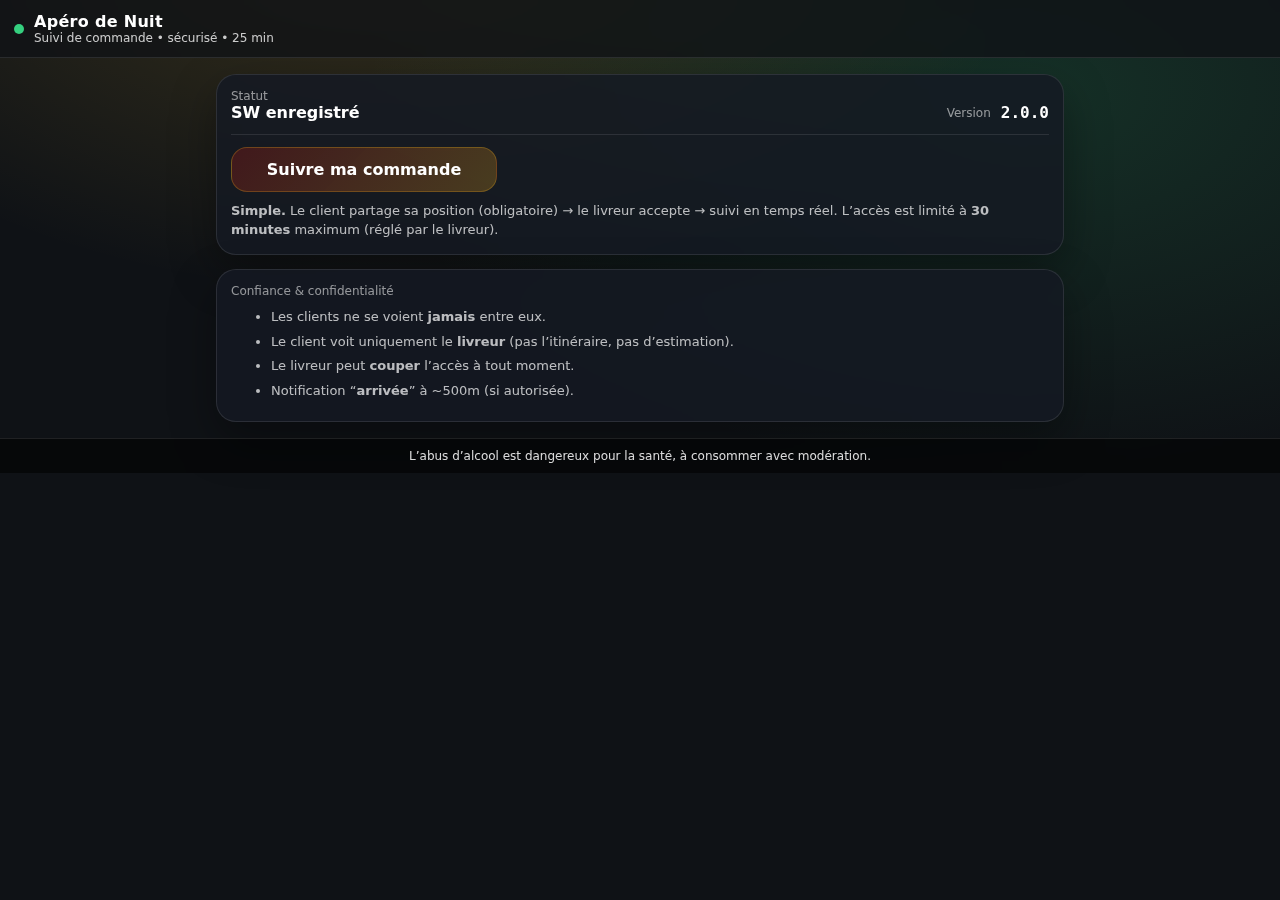
<file: index.html>
<!doctype html>
<html lang="fr">
<head>
  <meta charset="utf-8" />
  <meta name="viewport" content="width=device-width, initial-scale=1, viewport-fit=cover" />
  <meta name="theme-color" content="#0f1216" />
  <title>Apéro de Nuit • Suivi</title>

  <link rel="manifest" href="./manifest.webmanifest" />
  <link rel="icon" href="./icons/icon-192.svg" />
  <link rel="apple-touch-icon" href="./icons/icon-192.svg" />
  <link rel="stylesheet" href="./styles.css" />
</head>
<body>
  <header class="topbar">
    <div class="brand">
      <div class="dot" aria-hidden="true"></div>
      <div class="title">
        <div class="h1">Apéro de Nuit</div>
        <div class="h2">Suivi de commande • sécurisé • 25 min</div>
      </div>
    </div>
    <button id="btnInstall" class="btn ghost" hidden>Installer</button>
  </header>

  <main class="container">
    <section class="card">
      <div class="row">
        <div>
          <div class="label">Statut</div>
          <div id="status" class="value">Chargement…</div>
        </div>
        <div class="right">
          <div class="label">Version</div>
          <div class="value mono">2.0.0</div>
        </div>
      </div>

      <div class="sep"></div>

            <div class="grid">
        <a class="btn primary" href="./client.html">Suivre ma commande</a>
      </div>

      <p class="hint">
        <b>Simple.</b> Le client partage sa position (obligatoire) → le livreur accepte → suivi en temps réel.
        L’accès est limité à <b>30 minutes</b> maximum (réglé par le livreur).
      </p>
    </section>

    <section class="card">
      <div class="label">Confiance & confidentialité</div>
      <ul class="list">
        <li>Les clients ne se voient <b>jamais</b> entre eux.</li>
        <li>Le client voit uniquement le <b>livreur</b> (pas l’itinéraire, pas d’estimation).</li>
        <li>Le livreur peut <b>couper</b> l’accès à tout moment.</li>
        <li>Notification “<b>arrivée</b>” à ~500m (si autorisée).</li>
      </ul>
    </section>
  </main>

  <footer class="legal">
    L’abus d’alcool est dangereux pour la santé, à consommer avec modération.
  </footer>

  <script src="./app.js"></script>
</body>
</html>
</file>
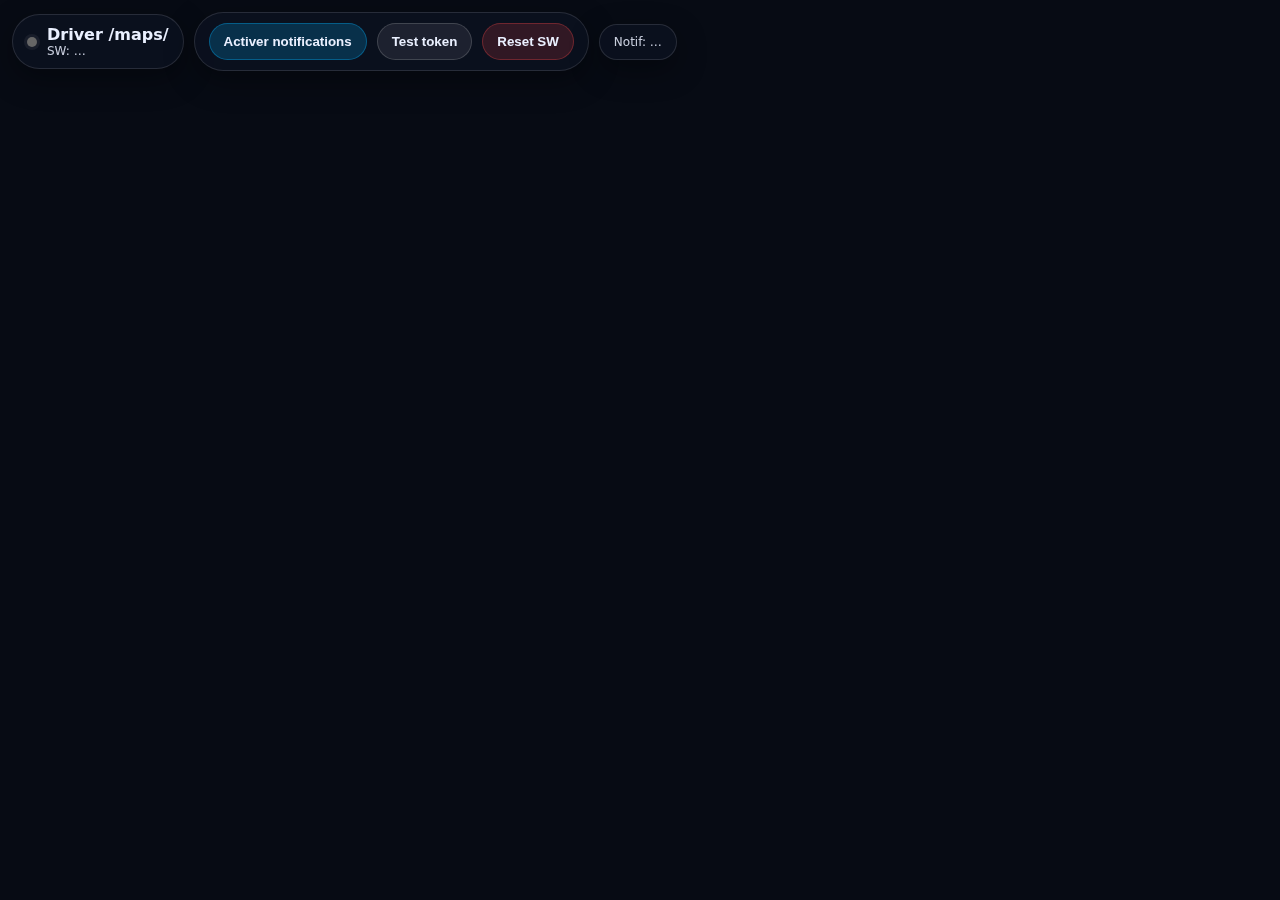
<file: driver.html>
<!doctype html>
<html lang="fr">
<head>
  <meta charset="utf-8" />
  <meta name="viewport" content="width=device-width,initial-scale=1,viewport-fit=cover" />
  <meta name="theme-color" content="#0b1220" />
  <title>Suivi Livreur</title>

  <!-- (Optionnel) Leaflet si tu l’utilises déjà dans driver.js -->
  <link rel="stylesheet" href="https://unpkg.com/leaflet@1.9.4/dist/leaflet.css" />
  <style>
    html, body { height: 100%; margin: 0; background:#070b14; color:#eaf0ff; font-family: system-ui, -apple-system, Segoe UI, Roboto, Arial; }
    #map { height: 100%; width: 100%; }
    .hud {
      position: fixed; left: 12px; right: 12px; top: 12px; z-index: 9999;
      display: flex; gap: 10px; flex-wrap: wrap; align-items: center;
    }
    .pill {
      backdrop-filter: blur(10px);
      background: rgba(13, 18, 33, .72);
      border: 1px solid rgba(255,255,255,.12);
      box-shadow: 0 10px 30px rgba(0,0,0,.35);
      border-radius: 999px;
      padding: 10px 14px;
      display:flex; align-items:center; gap:10px;
    }
    .btn {
      cursor:pointer; user-select:none;
      border-radius: 999px;
      border: 1px solid rgba(255,255,255,.16);
      background: rgba(255,255,255,.08);
      color:#eaf0ff;
      padding: 10px 14px;
      font-weight: 700;
    }
    .btn:active { transform: scale(.98); }
    .btn.primary { background: rgba(0, 180, 255, .20); border-color: rgba(0,180,255,.35); }
    .btn.danger  { background: rgba(255, 72, 72, .16); border-color: rgba(255,72,72,.30); }
    .muted { opacity:.85; font-size: 12px; }
    .dot { width:10px; height:10px; border-radius:50%; background:#666; box-shadow: 0 0 0 3px rgba(255,255,255,.06); }
    .dot.ok { background:#33d17a; }
    .dot.warn { background:#ffb020; }
    .dot.bad { background:#ff4b4b; }
  </style>
</head>

<body>
  <div id="map"></div>

  <div class="hud">
    <div class="pill">
      <div id="swDot" class="dot"></div>
      <div>
        <div style="font-weight:800;">Driver /maps/</div>
        <div id="swInfo" class="muted">SW: …</div>
      </div>
    </div>

    <div class="pill">
      <button id="btnNotif" class="btn primary">Activer notifications</button>
      <button id="btnTest" class="btn">Test token</button>
      <button id="btnReset" class="btn danger">Reset SW</button>
    </div>

    <div class="pill">
      <div class="muted" id="notifState">Notif: …</div>
    </div>
  </div>

  <script src="./config.js"></script>

  <!-- Leaflet (si tu utilises déjà la carte) -->
  <script src="https://unpkg.com/leaflet@1.9.4/dist/leaflet.js"></script>

  <script src="./driver.js?v=20260106"></script>
</body>
</html>
</file>
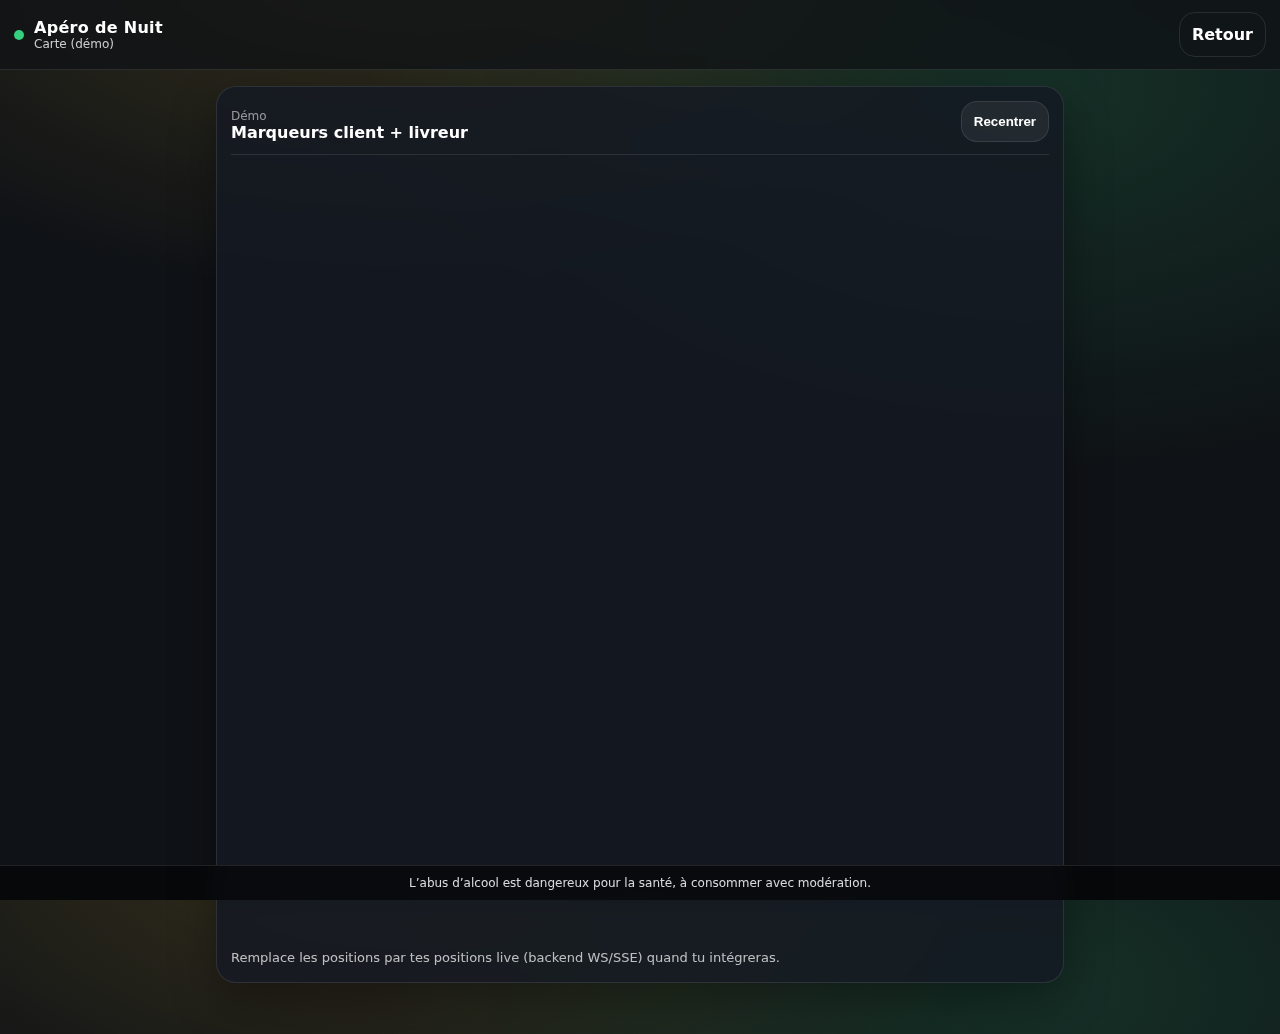
<file: map.html>
<!doctype html>
<html lang="fr">
<head>
  <meta charset="utf-8" />
  <meta name="viewport" content="width=device-width, initial-scale=1, viewport-fit=cover" />
  <meta name="theme-color" content="#0f1216" />
  <title>Carte</title>
  <link rel="stylesheet" href="./styles.css" />
  <link rel="stylesheet" href="https://unpkg.com/leaflet@1.9.4/dist/leaflet.css">
  <style>
    #map{height: calc(100vh - 64px - 64px); width: 100%; border-radius: 18px; overflow:hidden;}
  </style>
</head>
<body>
  <header class="topbar">
    <div class="brand">
      <div class="dot" aria-hidden="true"></div>
      <div class="title">
        <div class="h1">Apéro de Nuit</div>
        <div class="h2">Carte (démo)</div>
      </div>
    </div>
    <a class="btn ghost" href="./index.html">Retour</a>
  </header>

  <main class="container">
    <section class="card">
      <div class="row">
        <div>
          <div class="label">Démo</div>
          <div class="value">Marqueurs client + livreur</div>
        </div>
        <div class="right">
          <button id="btnCenter" class="btn">Recentrer</button>
        </div>
      </div>
      <div class="sep"></div>
      <div id="map"></div>
      <p class="hint">Remplace les positions par tes positions live (backend WS/SSE) quand tu intégreras.</p>
    </section>
  </main>

  <footer class="legal">
    L’abus d’alcool est dangereux pour la santé, à consommer avec modération.
  </footer>

  <script src="https://unpkg.com/leaflet@1.9.4/dist/leaflet.js"></script>
  <script>
    const map = L.map('map', { zoomControl: true }).setView([42.6887, 2.8948], 13);
    L.tileLayer('https://{s}.tile.openstreetmap.org/{z}/{x}/{y}.png', { maxZoom: 19, attribution: '&copy; OpenStreetMap' }).addTo(map);

    // Demo positions (Perpignan)
    let driver = [42.6887, 2.8948];
    let client = [42.6995, 2.9050];

    const driverMarker = L.circleMarker(driver, { radius: 9 }).addTo(map).bindPopup("Livreur");
    const clientMarker = L.circleMarker(client, { radius: 9 }).addTo(map).bindPopup("Client");

    const link = L.polyline([driver, client], { weight: 6, opacity: 0.35 }).addTo(map);

    function center(){
      const b = L.latLngBounds([driver, client]);
      map.fitBounds(b.pad(0.25));
    }
    document.getElementById('btnCenter').addEventListener('click', center);
    center();

    // Simule mouvement livreur
    setInterval(() => {
      driver = [driver[0] + (Math.random()-0.5)*0.0012, driver[1] + (Math.random()-0.5)*0.0012];
      driverMarker.setLatLng(driver);
      link.setLatLngs([driver, client]);
    }, 2500);
  </script>
</body>
</html>
</file>
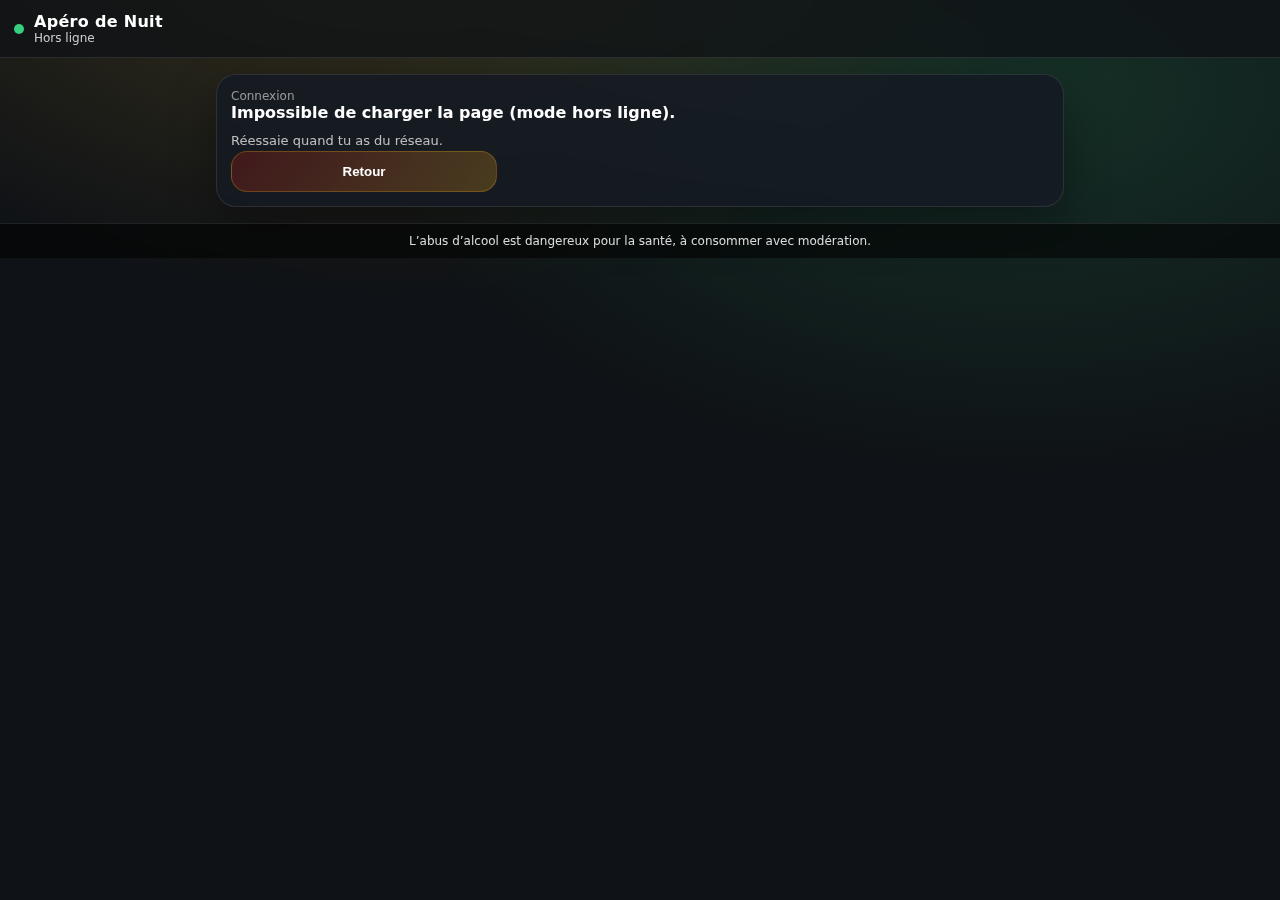
<file: offline.html>
<!doctype html>
<html lang="fr">
<head>
  <meta charset="utf-8" />
  <meta name="viewport" content="width=device-width, initial-scale=1, viewport-fit=cover" />
  <meta name="theme-color" content="#0f1216" />
  <title>Hors ligne</title>
  <link rel="stylesheet" href="./styles.css" />
</head>
<body>
  <header class="topbar">
    <div class="brand">
      <div class="dot" aria-hidden="true"></div>
      <div class="title">
        <div class="h1">Apéro de Nuit</div>
        <div class="h2">Hors ligne</div>
      </div>
    </div>
  </header>

  <main class="container">
    <section class="card">
      <div class="label">Connexion</div>
      <div class="value">Impossible de charger la page (mode hors ligne).</div>
      <p class="hint">Réessaie quand tu as du réseau.</p>
      <div class="grid">
        <button class="btn primary" onclick="location.href='./index.html'">Retour</button>
      </div>
    </section>
  </main>

  <footer class="legal">
    L’abus d’alcool est dangereux pour la santé, à consommer avec modération.
  </footer>
</body>
</html>
</file>
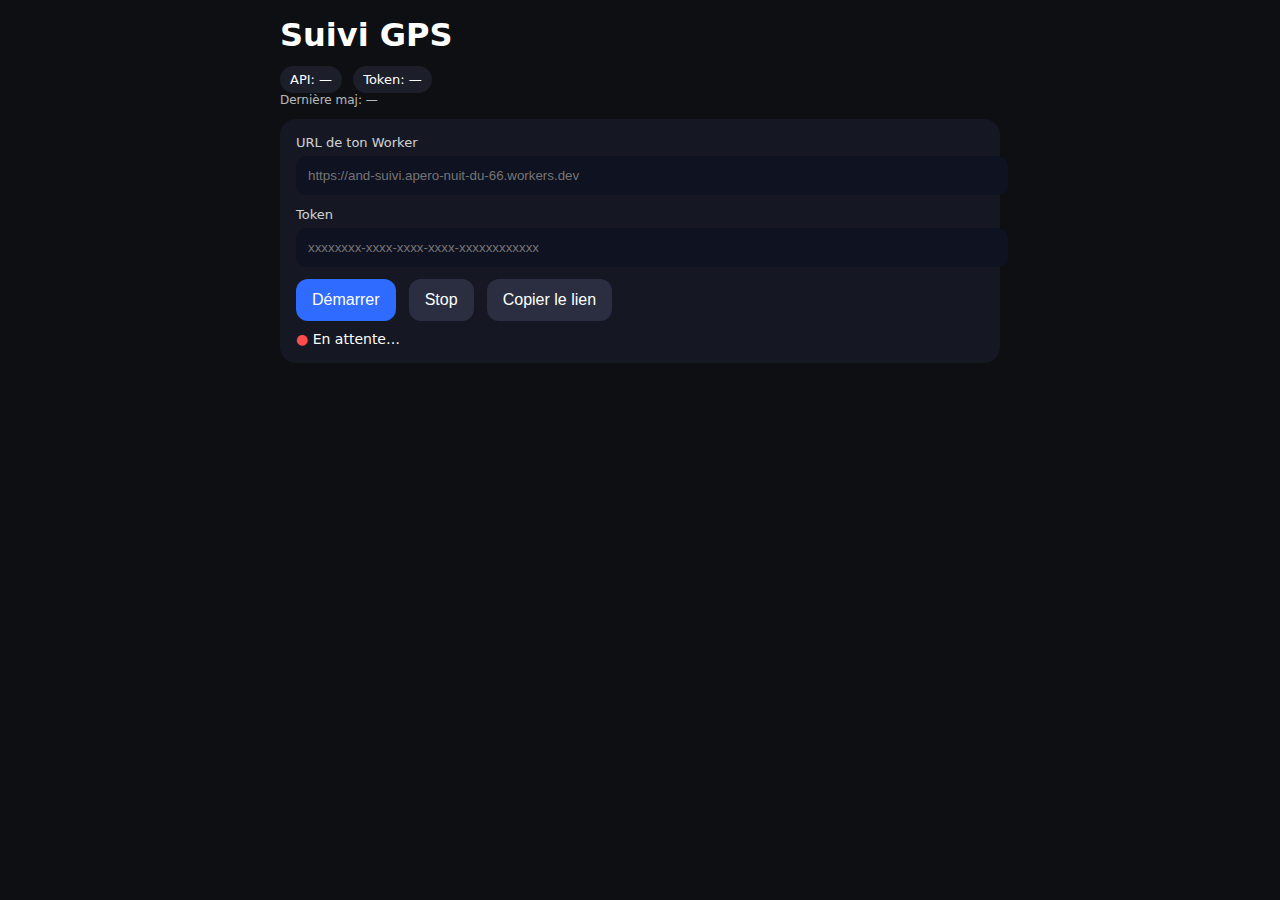
<file: track.html>
<!DOCTYPE html>
<html lang="fr">
<head>
<meta charset="UTF-8">
<meta name="viewport" content="width=device-width, initial-scale=1">
<title>Suivi GPS — Track</title>

<style>
body{
  margin:0;
  font-family:system-ui,-apple-system,Segoe UI,Roboto;
  background:#0e0f13;
  color:#fff
}
.container{
  max-width:720px;
  margin:auto;
  padding:16px
}
h1{margin:0 0 12px}
.badge{
  display:inline-block;
  padding:6px 10px;
  border-radius:999px;
  background:#1c1f2a;
  margin-right:6px;
  font-size:13px
}
.card{
  background:#151823;
  border-radius:16px;
  padding:16px;
  margin-top:12px
}
label{
  display:block;
  font-size:13px;
  opacity:.8;
  margin-bottom:6px
}
input{
  width:100%;
  padding:12px;
  border-radius:10px;
  border:none;
  background:#0f1220;
  color:#fff;
  margin-bottom:12px
}
button{
  padding:12px 16px;
  border-radius:12px;
  border:none;
  background:#2f6bff;
  color:#fff;
  font-size:16px;
  margin-right:8px
}
button.secondary{background:#2a2e40}
.status{margin-top:10px;font-size:14px}
.red{color:#ff4d4d}
.green{color:#4dff88}
.small{font-size:12px;opacity:.7}
</style>
</head>

<body>
<div class="container">
  <h1>Suivi GPS</h1>

  <div>
    <span class="badge" id="apiBadge">API: —</span>
    <span class="badge" id="tokenBadge">Token: —</span>
  </div>

  <div class="small" id="last">Dernière maj: —</div>

  <div class="card">
    <label>URL de ton Worker</label>
    <input id="apiInput" placeholder="https://and-suivi.apero-nuit-du-66.workers.dev">

    <label>Token</label>
    <input id="tokenInput" placeholder="xxxxxxxx-xxxx-xxxx-xxxx-xxxxxxxxxxxx">

    <button id="startBtn">Démarrer</button>
    <button class="secondary" id="stopBtn">Stop</button>
    <button class="secondary" id="copyBtn">Copier le lien</button>

    <div class="status" id="status">
      <span class="red">●</span> En attente…
    </div>
  </div>
</div>

<script>
const qs = new URLSearchParams(location.search);

const apiInput = document.getElementById("apiInput");
const tokenInput = document.getElementById("tokenInput");
const apiBadge = document.getElementById("apiBadge");
const tokenBadge = document.getElementById("tokenBadge");
const statusEl = document.getElementById("status");
const lastEl = document.getElementById("last");

if(qs.get("api")){
  apiInput.value = qs.get("api");
  apiBadge.textContent = "API: " + qs.get("api");
}
if(qs.get("token")){
  tokenInput.value = qs.get("token");
  tokenBadge.textContent = "Token: " + qs.get("token");
}

let watchId = null;

document.getElementById("startBtn").onclick = () => {
  if(!apiInput.value || !tokenInput.value){
    alert("API et token requis");
    return;
  }

  apiBadge.textContent = "API: " + apiInput.value;
  tokenBadge.textContent = "Token: " + tokenInput.value;

  watchId = navigator.geolocation.watchPosition(pos => {
    fetch(apiInput.value + "/track", {
      method: "POST",
      headers: { "Content-Type": "application/json" },
      body: JSON.stringify({
        token: tokenInput.value,
        lat: pos.coords.latitude,
        lng: pos.coords.longitude,
        ts: Date.now()
      })
    });

    statusEl.innerHTML = '<span class="green">●</span> Position envoyée';
    lastEl.textContent = "Dernière maj: " + new Date().toLocaleTimeString();
  }, err => {
    statusEl.innerHTML = '<span class="red">●</span> Erreur GPS';
  }, { enableHighAccuracy:true });
};

document.getElementById("stopBtn").onclick = () => {
  if(watchId) navigator.geolocation.clearWatch(watchId);
  statusEl.innerHTML = '<span class="red">●</span> Arrêté';
};

document.getElementById("copyBtn").onclick = () => {
  const url = location.origin + location.pathname +
    "?api=" + encodeURIComponent(apiInput.value) +
    "&token=" + encodeURIComponent(tokenInput.value);
  navigator.clipboard.writeText(url);
  alert("Lien copié");
};
</script>
</body>
</html>
</file>
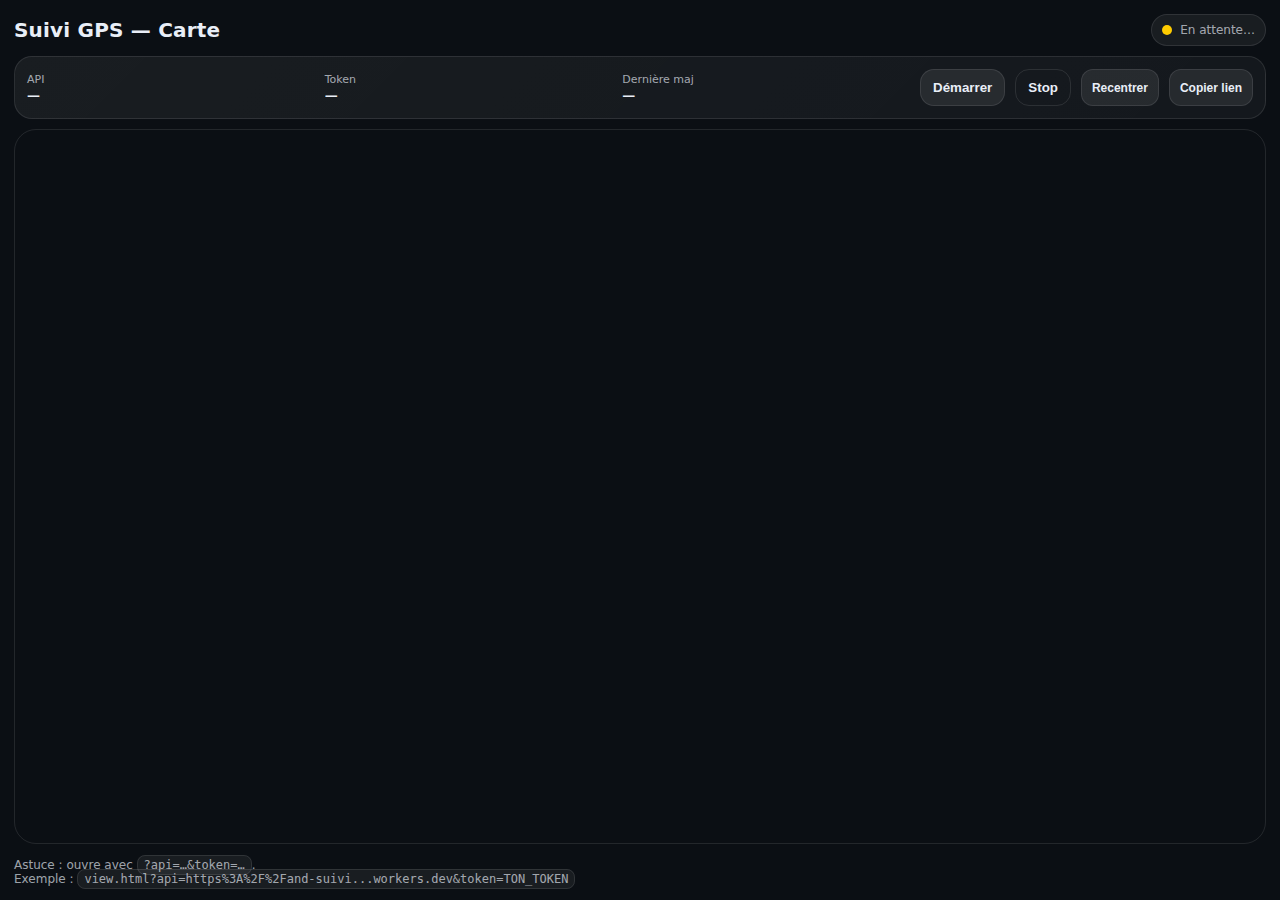
<file: view.html>
<!doctype html>
<html lang="fr">
<head>
  <meta charset="utf-8"/>
  <meta name="viewport" content="width=device-width, initial-scale=1, viewport-fit=cover"/>
  <title>Suivi GPS — Carte</title>

  <!-- Leaflet -->
  <link rel="stylesheet" href="https://unpkg.com/leaflet@1.9.4/dist/leaflet.css"
        integrity="sha256-p4NxAoJBhIIN+hmNHrzRCf9tD/miZyoHS5obTRR9BMY="
        crossorigin="anonymous">
  <script src="https://unpkg.com/leaflet@1.9.4/dist/leaflet.js"
          integrity="sha256-20nQCchB9co0qIjJZRGuk2/Z9VM+kNiyxNV1lvTlZBo="
          crossorigin="anonymous"></script>

  <style>
    :root{
      --bg:#0b0f14; --card:rgba(255,255,255,.06); --card2:rgba(255,255,255,.08);
      --txt:#e9eef7; --muted:rgba(233,238,247,.68);
      --good:#2fe37b; --bad:#ff4d4d; --warn:#ffcc00; --line:rgba(255,255,255,.10);
      --radius:18px;
    }
    html,body{height:100%;margin:0;background:var(--bg);color:var(--txt);font-family:system-ui,-apple-system,Segoe UI,Roboto,Ubuntu,"Helvetica Neue",Arial;}
    #app{height:100%;display:flex;flex-direction:column;}
    header{
      padding:14px 14px 10px;
      display:flex;align-items:center;justify-content:space-between;gap:10px;
    }
    .title{font-size:20px;font-weight:800;letter-spacing:.2px}
    .pill{
      display:inline-flex;align-items:center;gap:8px;
      padding:8px 10px;border-radius:999px;
      background:var(--card);border:1px solid var(--line);
      font-size:12px;color:var(--muted);white-space:nowrap;
    }
    .dot{width:10px;height:10px;border-radius:999px;background:var(--warn);box-shadow:0 0 0 0 rgba(255,204,0,.45);animation:pulse 1.4s infinite;}
    .dot.ok{background:var(--good);box-shadow:0 0 0 0 rgba(47,227,123,.35);}
    .dot.bad{background:var(--bad);box-shadow:0 0 0 0 rgba(255,77,77,.35);}
    @keyframes pulse{0%{box-shadow:0 0 0 0 rgba(255,204,0,.40)}70%{box-shadow:0 0 0 10px rgba(255,204,0,0)}100%{box-shadow:0 0 0 0 rgba(255,204,0,0)}}

    .panel{
      margin:0 14px 10px;
      padding:12px 12px;
      border-radius:var(--radius);
      background:linear-gradient(135deg, rgba(255,255,255,.06), rgba(255,255,255,.04));
      border:1px solid var(--line);
      display:flex;flex-wrap:wrap;gap:10px;align-items:center;justify-content:space-between;
    }
    .kv{display:flex;flex-direction:column;gap:2px;min-width:120px}
    .k{font-size:11px;color:var(--muted)}
    .v{font-size:13px;font-weight:700;overflow:hidden;text-overflow:ellipsis;max-width:46vw}
    .controls{display:flex;gap:10px;flex-wrap:wrap}
    button{
      appearance:none;border:1px solid var(--line);background:var(--card2);color:var(--txt);
      padding:10px 12px;border-radius:14px;font-weight:800;cursor:pointer;
    }
    button:active{transform:translateY(1px)}
    .small{font-size:12px;font-weight:800;padding:9px 10px;border-radius:12px}
    .ghost{background:transparent}
    #map{flex:1;min-height:280px;margin:0 14px 14px;border-radius:22px;overflow:hidden;border:1px solid var(--line)}
    .hint{padding:0 14px 14px;color:var(--muted);font-size:12px}
    .errorBox{
      margin:0 14px 10px;padding:10px 12px;border-radius:14px;
      border:1px solid rgba(255,77,77,.35);
      background:rgba(255,77,77,.08);
      color:rgba(255,220,220,.95);
      display:none;
    }
    a{color:#9fd2ff}
    code{background:rgba(255,255,255,.06);padding:2px 6px;border-radius:8px;border:1px solid var(--line)}
  </style>
</head>
<body>
<div id="app">
  <header>
    <div class="title">Suivi GPS — Carte</div>
    <div class="pill" id="statusPill"><span class="dot" id="dot"></span><span id="statusTxt">En attente…</span></div>
  </header>

  <div class="panel">
    <div class="kv">
      <div class="k">API</div>
      <div class="v" id="apiTxt">—</div>
    </div>
    <div class="kv">
      <div class="k">Token</div>
      <div class="v" id="tokenTxt">—</div>
    </div>
    <div class="kv">
      <div class="k">Dernière maj</div>
      <div class="v" id="lastTxt">—</div>
    </div>

    <div class="controls">
      <button id="btnStart">Démarrer</button>
      <button id="btnStop" class="ghost">Stop</button>
      <button id="btnRecenter" class="small">Recentrer</button>
      <button id="btnCopy" class="small">Copier lien</button>
    </div>
  </div>

  <div class="errorBox" id="errBox"></div>

  <div id="map"></div>

  <div class="hint">
    Astuce : ouvre avec <code>?api=…&token=…</code>.<br/>
    Exemple : <code>view.html?api=https%3A%2F%2Fand-suivi...workers.dev&token=TON_TOKEN</code>
  </div>
</div>

<script>
(() => {
  const qs = new URLSearchParams(location.search);
  const api = (qs.get('api') || '').trim().replace(/\/+$/,''); // sans slash final
  const token = (qs.get('token') || '').trim();

  const $ = (id) => document.getElementById(id);
  const apiTxt = $('apiTxt'), tokenTxt = $('tokenTxt'), lastTxt = $('lastTxt');
  const errBox = $('errBox');
  const dot = $('dot'), statusTxt = $('statusTxt');

  apiTxt.textContent = api || '—';
  tokenTxt.textContent = token ? token.slice(0,8)+'…'+token.slice(-4) : '—';

  let timer = null;
  let map, marker, accuracyCircle;
  let lastLatLng = null;

  function setStatus(kind, text){
    statusTxt.textContent = text;
    dot.classList.remove('ok','bad');
    if(kind === 'ok') dot.classList.add('ok');
    else if(kind === 'bad') dot.classList.add('bad');
  }
  function showError(msg){
    errBox.style.display = 'block';
    errBox.textContent = msg;
  }
  function clearError(){
    errBox.style.display = 'none';
    errBox.textContent = '';
  }

  function initMap(){
    map = L.map('map', { zoomControl: true, preferCanvas: true });

    L.tileLayer('https://{s}.tile.openstreetmap.org/{z}/{x}/{y}.png', {
      maxZoom: 19,
      attribution: '&copy; OpenStreetMap'
    }).addTo(map);

    map.setView([42.6887, 2.8948], 13);

    const carIcon = L.divIcon({
      className: 'car-icon',
      html: `<div style="
        width:18px;height:18px;border-radius:999px;
        background:rgba(47,227,123,.95);
        border:2px solid rgba(255,255,255,.9);
        box-shadow:0 10px 30px rgba(0,0,0,.35);
      "></div>`,
      iconSize: [18,18],
      iconAnchor: [9,9],
    });

    marker = L.marker([42.6887, 2.8948], { icon: carIcon }).addTo(map);
    accuracyCircle = L.circle([42.6887, 2.8948], { radius: 0 }).addTo(map);
  }

  function formatTime(ts){
    if(!ts) return '—';
    const d = new Date(ts);
    if(isNaN(d.getTime())) return '—';
    return d.toLocaleString('fr-FR');
  }

  async function fetchLatest(){
    if(!api || !token){
      setStatus('bad','Paramètres manquants');
      showError("Il manque 'api' ou 'token' dans l'URL. Exemple : view.html?api=...&token=...");
      return;
    }
    const url = `${api}/latest?token=${encodeURIComponent(token)}`;
    try{
      const r = await fetch(url, { method:'GET', headers:{'Accept':'application/json'} });
      const txt = await r.text();
      let data = null;
      try { data = JSON.parse(txt); } catch(e) {}

      if(!r.ok){
        setStatus('bad', `Erreur ${r.status}`);
        showError(data?.error ? data.error : (txt || `HTTP ${r.status}`));
        return;
      }
      if(!data || !data.ok){
        setStatus('bad','Réponse invalide');
        showError(data?.error || 'Réponse JSON invalide.');
        return;
      }

      clearError();
      setStatus('ok','En ligne');

      const latest = data.latest || data;
      const lat = Number(latest.lat);
      const lng = Number(latest.lng);
      const acc = latest.acc != null ? Number(latest.acc) : null;
      const ts = latest.ts != null ? Number(latest.ts) : null;

      if(Number.isFinite(lat) && Number.isFinite(lng)){
        const ll = [lat, lng];
        lastLatLng = ll;

        marker.setLatLng(ll);

        if(acc && Number.isFinite(acc) && acc > 0){
          accuracyCircle.setLatLng(ll);
          accuracyCircle.setRadius(acc);
          accuracyCircle.setStyle({ color: 'rgba(47,227,123,.55)', fillColor: 'rgba(47,227,123,.18)', fillOpacity: 0.35 });
        } else {
          accuracyCircle.setRadius(0);
        }

        lastTxt.textContent = formatTime(ts);

        if(fetchLatest._first){
          map.setView(ll, 16);
          fetchLatest._first = false;
        }
      } else {
        setStatus('bad','Pas de coordonnée');
        showError("Le serveur répond OK mais sans lat/lng valides.");
      }
    } catch(err){
      setStatus('bad','Erreur réseau');
      showError(String(err && err.message ? err.message : err));
    }
  }
  fetchLatest._first = true;

  function start(){
    if(timer) return;
    fetchLatest();
    timer = setInterval(fetchLatest, 5000);
  }
  function stop(){
    if(!timer) return;
    clearInterval(timer);
    timer = null;
    setStatus('warn','Stop');
  }

  $('btnStart').addEventListener('click', start);
  $('btnStop').addEventListener('click', stop);

  $('btnRecenter').addEventListener('click', () => {
    if(lastLatLng) map.setView(lastLatLng, Math.max(map.getZoom(), 16));
  });

  $('btnCopy').addEventListener('click', async () => {
    try{
      await navigator.clipboard.writeText(location.href);
      $('btnCopy').textContent = 'Copié ✓';
      setTimeout(()=> $('btnCopy').textContent = 'Copier lien', 900);
    } catch(e){
      showError("Impossible de copier automatiquement. Copie le lien manuellement.");
    }
  });

  initMap();
  if(api && token) start();
  else setStatus('bad','Paramètres manquants');
})();
</script>
</body>
</html>
</file>
<file: styles.css>
/* Minimal, clean, mobile-first */
:root{
  --bg:#0f1216;
  --card:#141922;
  --stroke: rgba(255,255,255,.10);
  --text:#ffffff;
  --muted: rgba(255,255,255,.72);
  --muted2: rgba(255,255,255,.55);
  --good:#35d07f;
  --warn:#ffcc3a;
  --bad:#ff4d4d;
  --shadow: 0 18px 45px rgba(0,0,0,.35);
}

*{box-sizing:border-box}
html,body{height:100%}
body{
  margin:0;
  font-family: system-ui, -apple-system, Segoe UI, Roboto, Arial;
  background: radial-gradient(1200px 700px at 30% -10%, rgba(255,204,58,.18), transparent 55%),
              radial-gradient(1200px 700px at 80% 10%, rgba(53,208,127,.16), transparent 55%),
              var(--bg);
  color: var(--text);
}

.topbar{
  position: sticky; top:0; z-index: 10;
  display:flex; justify-content:space-between; align-items:center; gap:12px;
  padding: 12px 14px;
  background: rgba(15,18,22,.78);
  border-bottom: 1px solid var(--stroke);
  backdrop-filter: blur(10px);
}

.brand{display:flex; align-items:center; gap:10px; min-width:0}
.dot{
  width:10px;height:10px;border-radius:999px;background: var(--good);
  box-shadow: 0 0 0 0 rgba(53,208,127,.55);
  animation: pulse 1.4s infinite;
}
@keyframes pulse{
  0%{box-shadow:0 0 0 0 rgba(53,208,127,.55)}
  70%{box-shadow:0 0 0 12px rgba(53,208,127,0)}
  100%{box-shadow:0 0 0 0 rgba(53,208,127,0)}
}
.title{min-width:0}
.h1{font-weight: 900; letter-spacing:.3px}
.h2{font-size: 12px; opacity: .78; white-space: nowrap; overflow:hidden; text-overflow: ellipsis}

.container{padding: 16px; display:grid; gap:14px; max-width: 880px; margin: 0 auto;}
.card{
  background: rgba(20,25,34,.84);
  border: 1px solid var(--stroke);
  border-radius: 20px;
  padding: 14px;
  box-shadow: var(--shadow);
  backdrop-filter: blur(10px);
}

.row{display:flex; align-items:flex-end; justify-content:space-between; gap:12px}
.right{display:flex; gap:10px; align-items:center}
.sep{height:1px; background: var(--stroke); margin: 12px 0}

.label{font-size:12px; color: var(--muted2)}
.value{font-size:16px; font-weight: 800}
.mono{font-family: ui-monospace, SFMono-Regular, Menlo, Consolas, monospace}

.grid{display:grid; grid-template-columns: 1fr; gap:10px}
@media (min-width: 520px){
  .grid{grid-template-columns: repeat(3, 1fr);}
}

.btn{
  appearance:none; border:1px solid var(--stroke); background: rgba(255,255,255,.06);
  color: var(--text); padding: 12px 12px; border-radius: 16px;
  font-weight: 800; cursor:pointer;
}
.btn:active{transform: scale(.99);}
.btn.primary{background: linear-gradient(135deg, rgba(198,25,16,.25), rgba(255,184,28,.22)); border-color: rgba(255,184,28,.25);}
.btn.danger{background: rgba(255,77,77,.14); border-color: rgba(255,77,77,.22);}
.btn.ghost{background: transparent;}
a.btn{ text-decoration:none; display:inline-flex; align-items:center; justify-content:center }

.hint{margin: 10px 0 0; color: var(--muted); font-size: 13px; line-height: 1.45}
.list{margin: 10px 0 0; color: var(--muted); font-size: 13px; line-height: 1.45}
.list li{margin: 6px 0}

.legal{
  position: sticky; bottom:0; z-index:10;
  width:100%;
  background: rgba(0,0,0,.55);
  border-top: 1px solid rgba(255,255,255,.10);
  backdrop-filter: blur(10px);
  padding: 10px 14px;
  font-size: 12px;
  color: rgba(255,255,255,.85);
  text-align:center;
}
</file>
